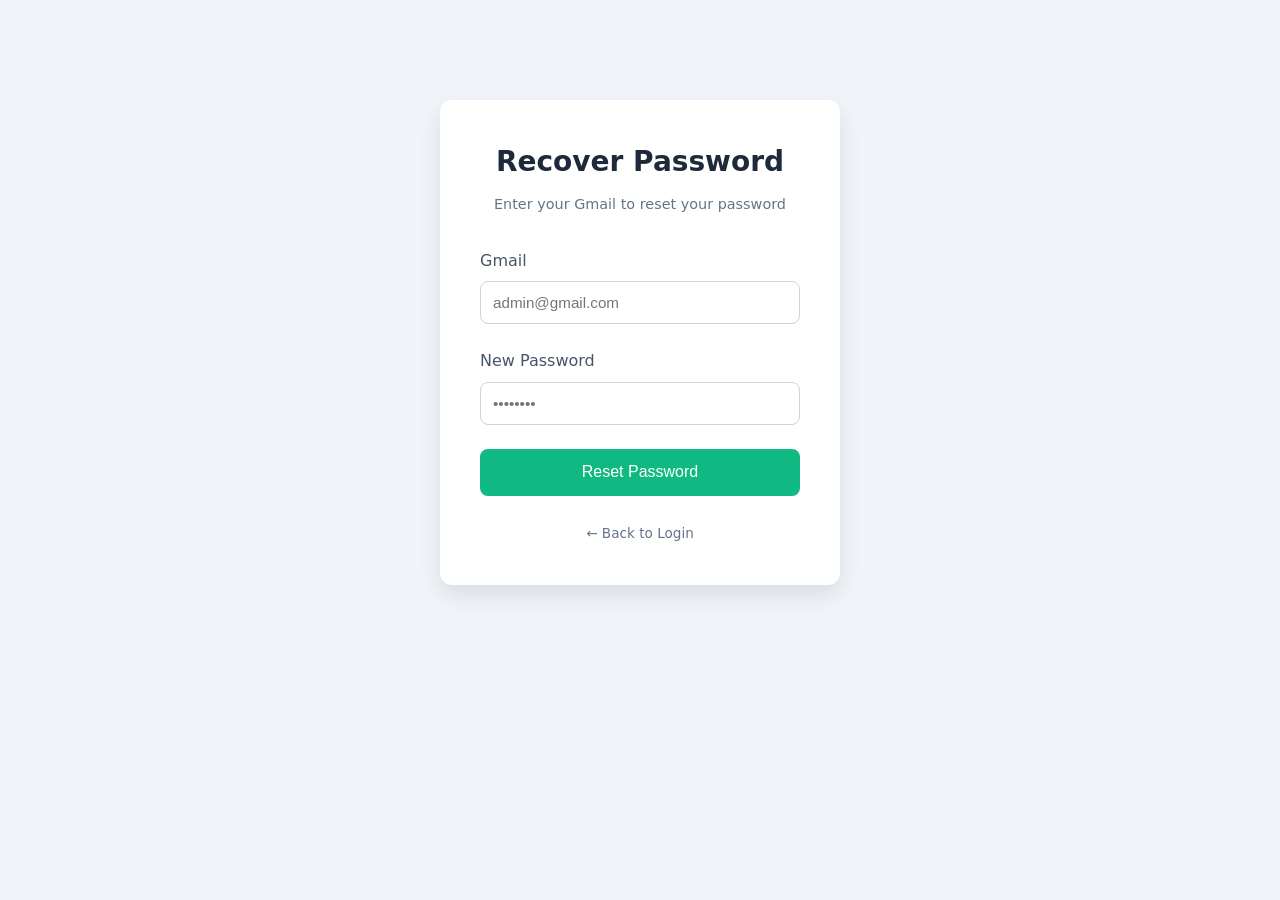
<file: forgot-password.html>
<!DOCTYPE html>
<html lang="en">

<head>
    <meta charset="UTF-8">
    <meta name="viewport" content="width=device-width, initial-scale=1.0">
    <title>Forgot Password | TechSimple ICT</title>
    <link rel="stylesheet" href="styles.css">
    <style>
        .login-container {
            max-width: 400px;
            margin: 100px auto;
            background: white;
            padding: 2.5rem;
            border-radius: 12px;
            box-shadow: 0 10px 25px rgba(0, 0, 0, 0.1);
        }

        .login-header {
            text-align: center;
            margin-bottom: 2rem;
        }

        .login-header h2 {
            color: #1e293b;
            font-size: 1.75rem;
            margin-bottom: 0.5rem;
        }

        .login-header p {
            color: #64748b;
            font-size: 0.9rem;
        }

        .form-group {
            margin-bottom: 1.5rem;
        }

        .form-group label {
            display: block;
            margin-bottom: 0.5rem;
            font-weight: 500;
            color: #475569;
        }

        .form-group input {
            width: 100%;
            padding: 0.75rem;
            border: 1px solid #cbd5e1;
            border-radius: 8px;
            font-size: 0.95rem;
        }

        .error-msg {
            color: #ef4444;
            background: #fef2f2;
            padding: 0.75rem;
            border-radius: 6px;
            font-size: 0.85rem;
            margin-bottom: 1.5rem;
            display: none;
            border: 1px solid #fee2e2;
        }

        .success-msg {
            color: #166534;
            background: #dcfce7;
            padding: 0.75rem;
            border-radius: 6px;
            font-size: 0.85rem;
            margin-bottom: 1.5rem;
            display: none;
            border: 1px solid #bbfc7e;
        }
    </style>
</head>

<body style="background: #f1f5f9;">
    <div class="login-container">
        <div class="login-header">
            <h2>Recover Password</h2>
            <p>Enter your Gmail to reset your password</p>
        </div>

        <div id="errorMsg" class="error-msg">Email not found.</div>
        <div id="successMsg" class="success-msg">Password reset successful! Redirecting...</div>

        <form id="recoverForm">
            <div class="form-group">
                <label>Gmail</label>
                <input type="email" id="email" placeholder="admin@gmail.com" required>
            </div>
            <div class="form-group">
                <label>New Password</label>
                <input type="password" id="newPassword" placeholder="••••••••" required>
            </div>
            <button type="submit" class="btn" style="width: 100%; padding: 0.9rem; font-size: 1rem;">Reset
                Password</button>
        </form>

        <div style="text-align: center; margin-top: 1.5rem;">
            <a href="login.html" style="color: #64748b; font-size: 0.85rem; text-decoration: none;">← Back to Login</a>
        </div>
    </div>

    <script src="js/data.js"></script>
    <script>
        const form = document.getElementById('recoverForm');
        const errorMsg = document.getElementById('errorMsg');
        const successMsg = document.getElementById('successMsg');

        form.addEventListener('submit', (e) => {
            e.preventDefault();
            const email = document.getElementById('email').value;
            const newPassword = document.getElementById('newPassword').value;

            const success = DataManager.updateAdminPassword(email, newPassword);

            if (success) {
                successMsg.style.display = 'block';
                errorMsg.style.display = 'none';
                setTimeout(() => {
                    window.location.href = 'login.html';
                }, 2000);
            } else {
                errorMsg.style.display = 'block';
                successMsg.style.display = 'none';
            }
        });
    </script>
</body>

</html>
</file>
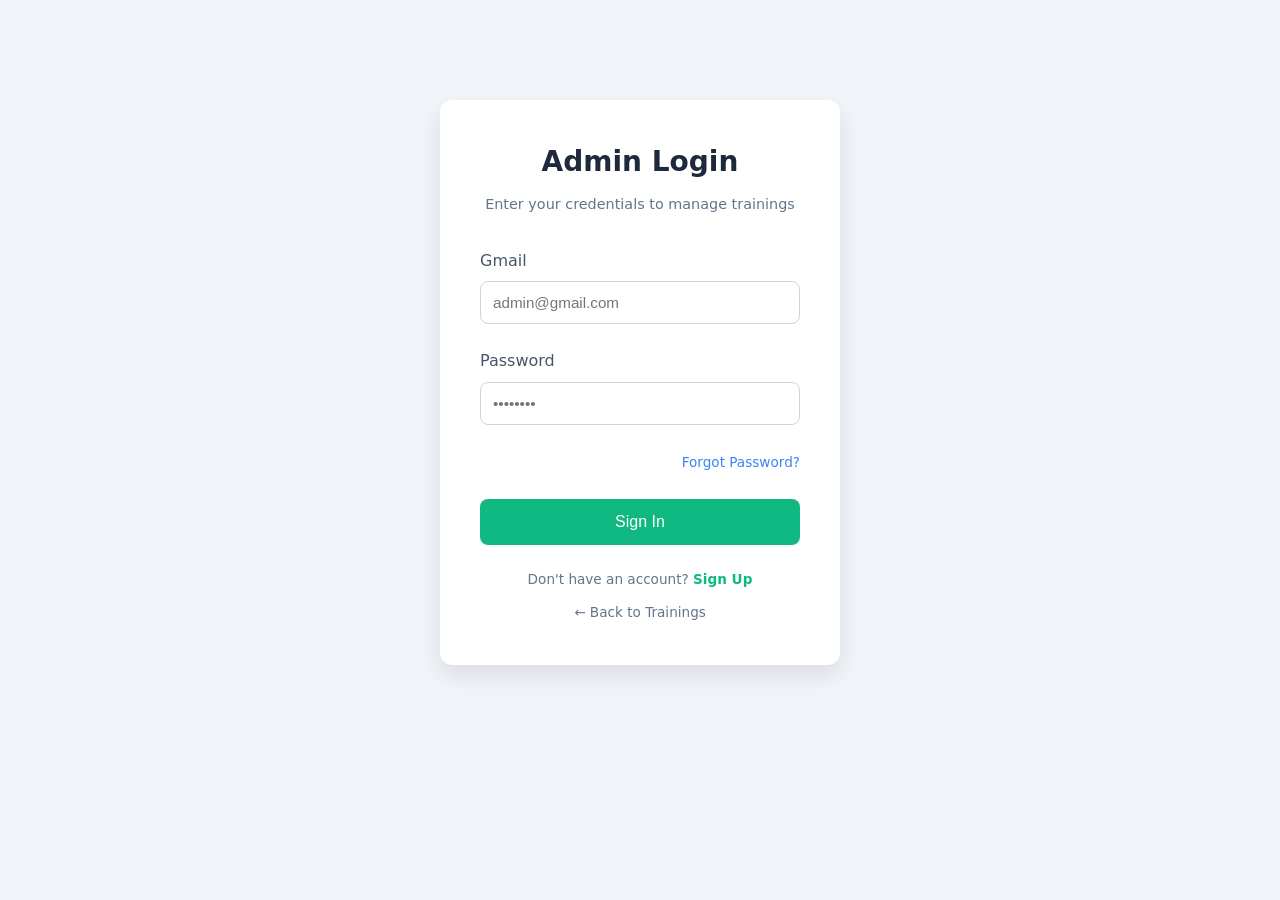
<file: login.html>
<!DOCTYPE html>
<html lang="en">

<head>
    <meta charset="UTF-8">
    <meta name="viewport" content="width=device-width, initial-scale=1.0">
    <title>Admin Login | TechSimple ICT</title>
    <link rel="stylesheet" href="styles.css">
    <style>
        .login-container {
            max-width: 400px;
            margin: 100px auto;
            background: white;
            padding: 2.5rem;
            border-radius: 12px;
            box-shadow: 0 10px 25px rgba(0, 0, 0, 0.1);
        }

        .login-header {
            text-align: center;
            margin-bottom: 2rem;
        }

        .login-header h2 {
            color: #1e293b;
            font-size: 1.75rem;
            margin-bottom: 0.5rem;
        }

        .login-header p {
            color: #64748b;
            font-size: 0.9rem;
        }

        .form-group {
            margin-bottom: 1.5rem;
        }

        .form-group label {
            display: block;
            margin-bottom: 0.5rem;
            font-weight: 500;
            color: #475569;
        }

        .form-group input {
            width: 100%;
            padding: 0.75rem;
            border: 1px solid #cbd5e1;
            border-radius: 8px;
            font-size: 0.95rem;
        }

        .error-msg {
            color: #ef4444;
            background: #fef2f2;
            padding: 0.75rem;
            border-radius: 6px;
            font-size: 0.85rem;
            margin-bottom: 1.5rem;
            display: none;
            border: 1px solid #fee2e2;
        }
    </style>
</head>

<body style="background: #f1f5f9;">
    <div class="login-container">
        <div class="login-header">
            <h2>Admin Login</h2>
            <p>Enter your credentials to manage trainings</p>
        </div>

        <div id="errorMsg" class="error-msg">Invalid username or password.</div>

        <form id="loginForm">
            <div class="form-group">
                <label>Gmail</label>
                <input type="email" id="email" placeholder="admin@gmail.com" required>
            </div>
            <div class="form-group">
                <label>Password</label>
                <input type="password" id="password" placeholder="••••••••" required>
            </div>
            <div style="text-align: right; margin-bottom: 1.5rem;">
                <a href="forgot-password.html" style="color: #3b82f6; font-size: 0.85rem; text-decoration: none;">Forgot
                    Password?</a>
            </div>
            <button type="submit" class="btn" style="width: 100%; padding: 0.9rem; font-size: 1rem;">Sign In</button>
        </form>

        <div style="text-align: center; margin-top: 1.5rem;">
            <p style="color: #64748b; font-size: 0.85rem; margin-bottom: 0.5rem;">Don't have an account? <a
                    href="signup.html" style="color: #10b981; text-decoration: none; font-weight: 600;">Sign Up</a></p>
            <a href="trainings.html" style="color: #64748b; font-size: 0.85rem; text-decoration: none;">← Back to
                Trainings</a>
        </div>
    </div>

    <script src="js/data.js"></script>
    <script>
        const form = document.getElementById('loginForm');
        const errorMsg = document.getElementById('errorMsg');

        form.addEventListener('submit', (e) => {
            e.preventDefault();
            const email = document.getElementById('email').value;
            const password = document.getElementById('password').value;

            const users = DataManager.getAdminUsers();
            const user = users.find(u => u.email === email && u.password === password);

            if (user) {
                sessionStorage.setItem('isAdminAuthenticated', 'true');
                window.location.href = 'index.html';
            } else {
                errorMsg.style.display = 'block';
            }
        });
    </script>
</body>

</html>
</file>
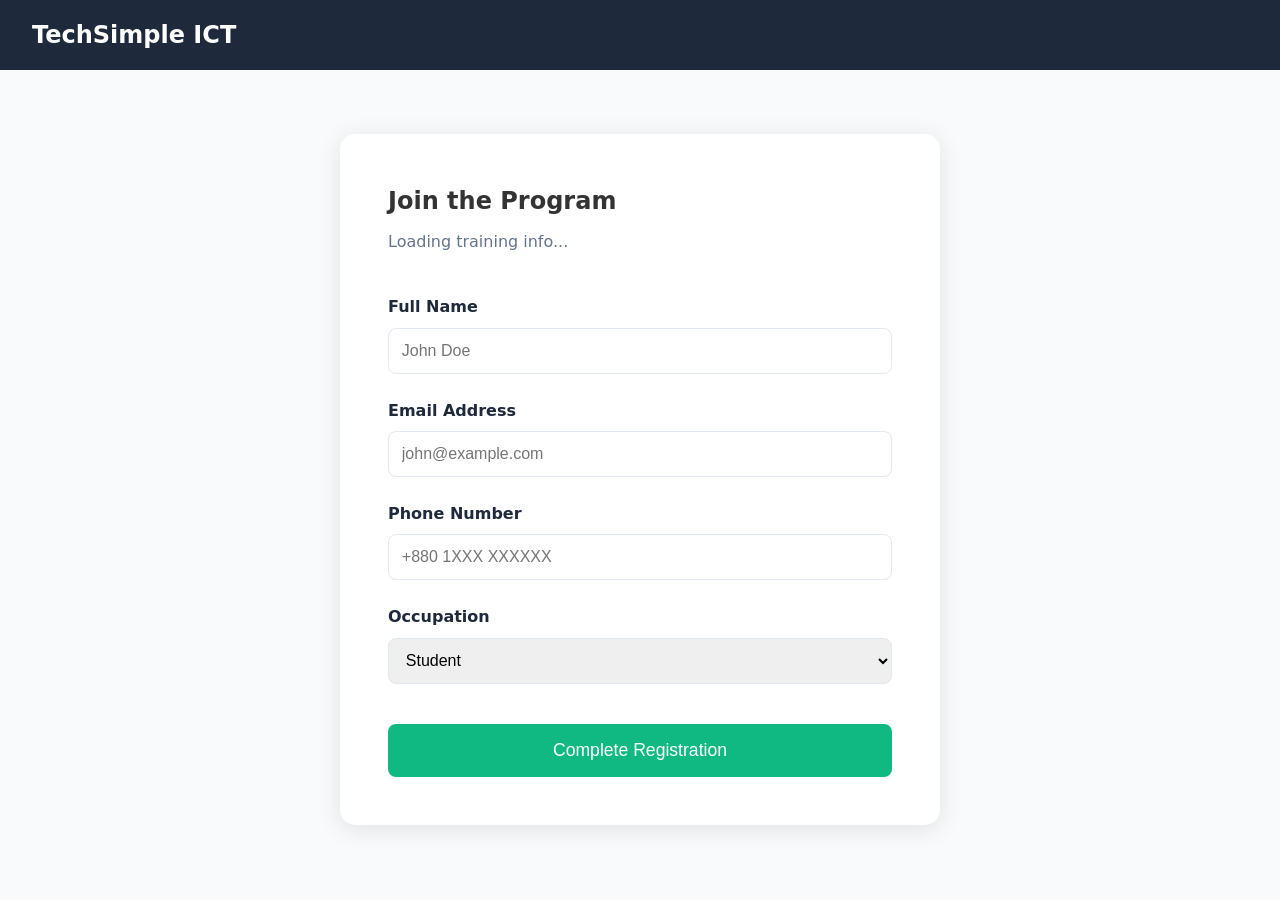
<file: register.html>
<!DOCTYPE html>
<html lang="en">

<head>
    <meta charset="UTF-8">
    <meta name="viewport" content="width=device-width, initial-scale=1.0">
    <title>Register | TechSimple ICT</title>
    <link rel="stylesheet" href="styles.css">
    <style>
        .reg-container {
            max-width: 600px;
            margin: 4rem auto;
            background: white;
            padding: 3rem;
            border-radius: 15px;
            box-shadow: 0 4px 25px rgba(0, 0, 0, 0.1);
        }

        .form-group {
            margin-bottom: 1.5rem;
        }

        .form-group label {
            display: block;
            margin-bottom: 0.5rem;
            font-weight: 600;
            color: #1e293b;
        }

        .form-group input,
        .form-group select {
            width: 100%;
            padding: 0.8rem;
            border: 1px solid #e2e8f0;
            border-radius: 8px;
            font-size: 1rem;
        }

        .success-overlay {
            display: none;
            position: fixed;
            top: 0;
            left: 0;
            width: 100%;
            height: 100%;
            background: rgba(255, 255, 255, 0.95);
            z-index: 100;
            flex-direction: column;
            align-items: center;
            justify-content: center;
            text-align: center;
        }
    </style>
</head>

<body style="background: #f8fafc; padding: 0;">
    <nav style="background: #1e293b; padding: 1rem 2rem; color: white;">
        <h1><a href="trainings.html" style="color: white; text-decoration: none;">TechSimple ICT</a></h1>
    </nav>

    <div class="reg-container">
        <h2 style="margin-bottom: 0.5rem;">Join the Program</h2>
        <p id="trainingTitle" style="color: #64748b; margin-bottom: 2.5rem; font-weight: 500;">Loading training info...
        </p>

        <form id="regForm">
            <input type="hidden" id="trainingId">
            <div class="form-group">
                <label>Full Name</label>
                <input type="text" id="fullName" required placeholder="John Doe">
            </div>
            <div class="form-group">
                <label>Email Address</label>
                <input type="email" id="email" required placeholder="john@example.com">
            </div>
            <div class="form-group">
                <label>Phone Number</label>
                <input type="tel" id="phone" required placeholder="+880 1XXX XXXXXX">
            </div>
            <div class="form-group">
                <label>Occupation</label>
                <select id="occupation">
                    <option>Student</option>
                    <option>Professional</option>
                    <option>Other</option>
                </select>
            </div>
            <button type="submit" class="btn"
                style="width: 100%; padding: 1rem; font-size: 1.1rem; margin-top: 1rem;">Complete Registration</button>
        </form>
    </div>

    <div id="successOverlay" class="success-overlay">
        <div
            style="background: #dcfce7; color: #166534; width: 80px; height: 80px; border-radius: 50%; display: flex; align-items: center; justify-content: center; font-size: 2.5rem; margin-bottom: 1.5rem;">
            ✓</div>
        <h2 style="font-size: 2rem; color: #1e293b;">Registration Successful!</h2>
        <p style="color: #64748b; margin-bottom: 2rem;">You have been registered for the program. We will contact you
            soon.</p>
        <a href="trainings.html" class="btn">Back to Trainings</a>
    </div>

    <script src="js/data.js"></script>
    <script src="js/logic.js"></script>
    <script>
        const urlParams = new URLSearchParams(window.location.search);
        const tId = urlParams.get('id');
        const form = document.getElementById('regForm');
        const titleEl = document.getElementById('trainingTitle');

        const training = DataManager.getTrainings().find(t => t.id === tId);

        if (!training || !LogicManager.isRegistrationOpen(training)) {
            alert('Registration is closed for this program or it does not exist.');
            window.location.href = 'trainings.html';
        } else {
            titleEl.textContent = `Registering for: ${training.title}`;
            document.getElementById('trainingId').value = tId;
        }

        form.addEventListener('submit', (e) => {
            e.preventDefault();

            const registration = {
                trainingId: tId,
                trainingTitle: training.title,
                name: document.getElementById('fullName').value,
                email: document.getElementById('email').value,
                phone: document.getElementById('phone').value,
                occupation: document.getElementById('occupation').value
            };

            DataManager.saveRegistration(registration);
            document.getElementById('successOverlay').style.display = 'flex';
        });
    </script>
</body>

</html>
</file>
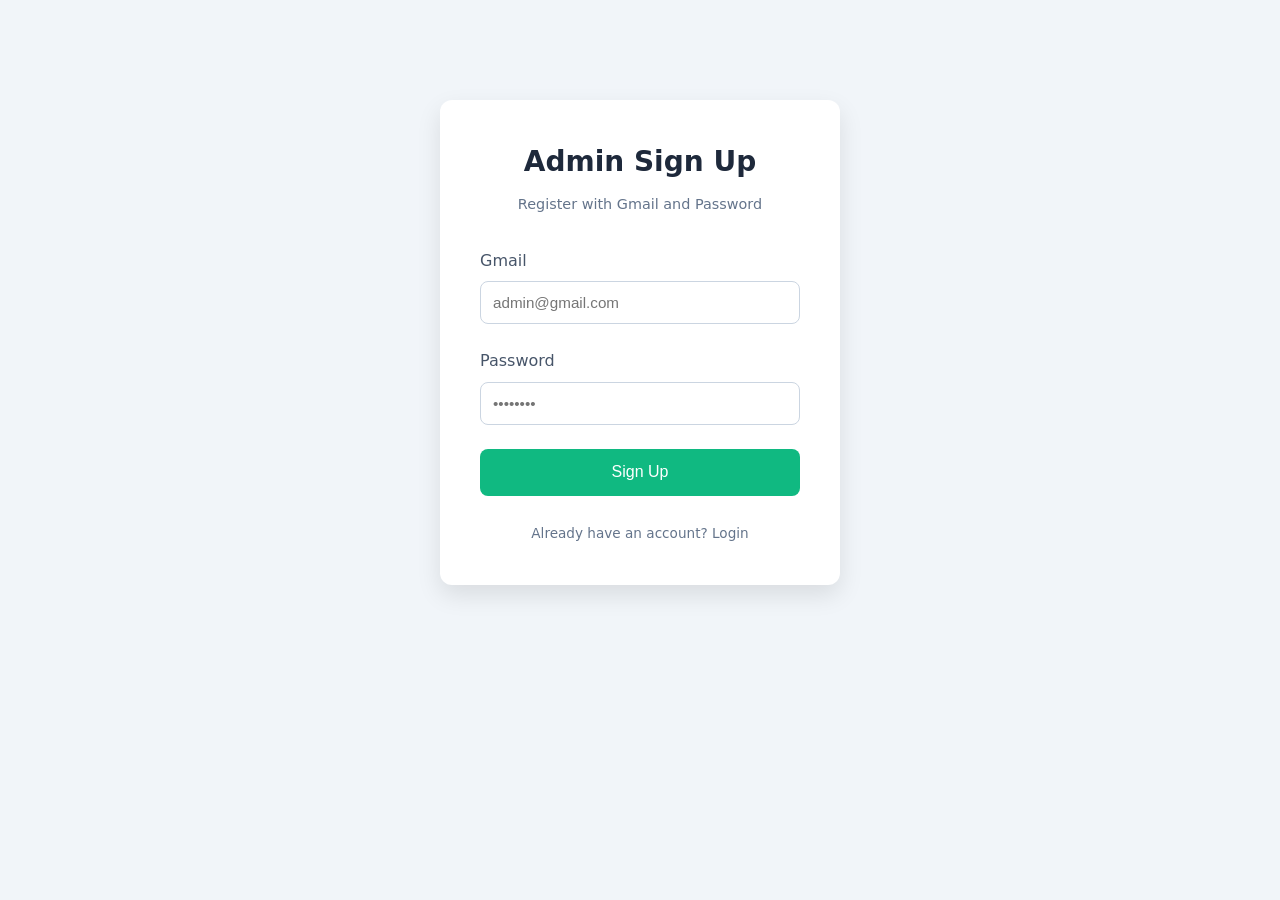
<file: signup.html>
<!DOCTYPE html>
<html lang="en">

<head>
    <meta charset="UTF-8">
    <meta name="viewport" content="width=device-width, initial-scale=1.0">
    <title>Admin Sign Up | TechSimple ICT</title>
    <link rel="stylesheet" href="styles.css">
    <style>
        .login-container {
            max-width: 400px;
            margin: 100px auto;
            background: white;
            padding: 2.5rem;
            border-radius: 12px;
            box-shadow: 0 10px 25px rgba(0, 0, 0, 0.1);
        }

        .login-header {
            text-align: center;
            margin-bottom: 2rem;
        }

        .login-header h2 {
            color: #1e293b;
            font-size: 1.75rem;
            margin-bottom: 0.5rem;
        }

        .login-header p {
            color: #64748b;
            font-size: 0.9rem;
        }

        .form-group {
            margin-bottom: 1.5rem;
        }

        .form-group label {
            display: block;
            margin-bottom: 0.5rem;
            font-weight: 500;
            color: #475569;
        }

        .form-group input {
            width: 100%;
            padding: 0.75rem;
            border: 1px solid #cbd5e1;
            border-radius: 8px;
            font-size: 0.95rem;
        }

        .error-msg {
            color: #ef4444;
            background: #fef2f2;
            padding: 0.75rem;
            border-radius: 6px;
            font-size: 0.85rem;
            margin-bottom: 1.5rem;
            display: none;
            border: 1px solid #fee2e2;
        }
    </style>
</head>

<body style="background: #f1f5f9;">
    <div class="login-container">
        <div class="login-header">
            <h2>Admin Sign Up</h2>
            <p>Register with Gmail and Password</p>
        </div>

        <div id="errorMsg" class="error-msg">User already exists with this Gmail.</div>

        <form id="signupForm">
            <div class="form-group">
                <label>Gmail</label>
                <input type="email" id="email" placeholder="admin@gmail.com" required>
            </div>
            <div class="form-group">
                <label>Password</label>
                <input type="password" id="password" placeholder="••••••••" required>
            </div>
            <button type="submit" class="btn" style="width: 100%; padding: 0.9rem; font-size: 1rem;">Sign Up</button>
        </form>

        <div style="text-align: center; margin-top: 1.5rem;">
            <a href="login.html" style="color: #64748b; font-size: 0.85rem; text-decoration: none;">Already have an
                account? Login</a>
        </div>
    </div>

    <script src="js/data.js"></script>
    <script>
        const form = document.getElementById('signupForm');
        const errorMsg = document.getElementById('errorMsg');

        form.addEventListener('submit', (e) => {
            e.preventDefault();
            const email = document.getElementById('email').value;
            const password = document.getElementById('password').value;

            if (!email.endsWith('@gmail.com')) {
                alert('Please use a Gmail address.');
                return;
            }

            const users = DataManager.getAdminUsers();
            if (users.some(u => u.email === email)) {
                errorMsg.style.display = 'block';
                return;
            }

            DataManager.saveAdminUser({ email, password });
            alert('Sign up successful! Please login.');
            window.location.href = 'login.html';
        });
    </script>
</body>

</html>
</file>
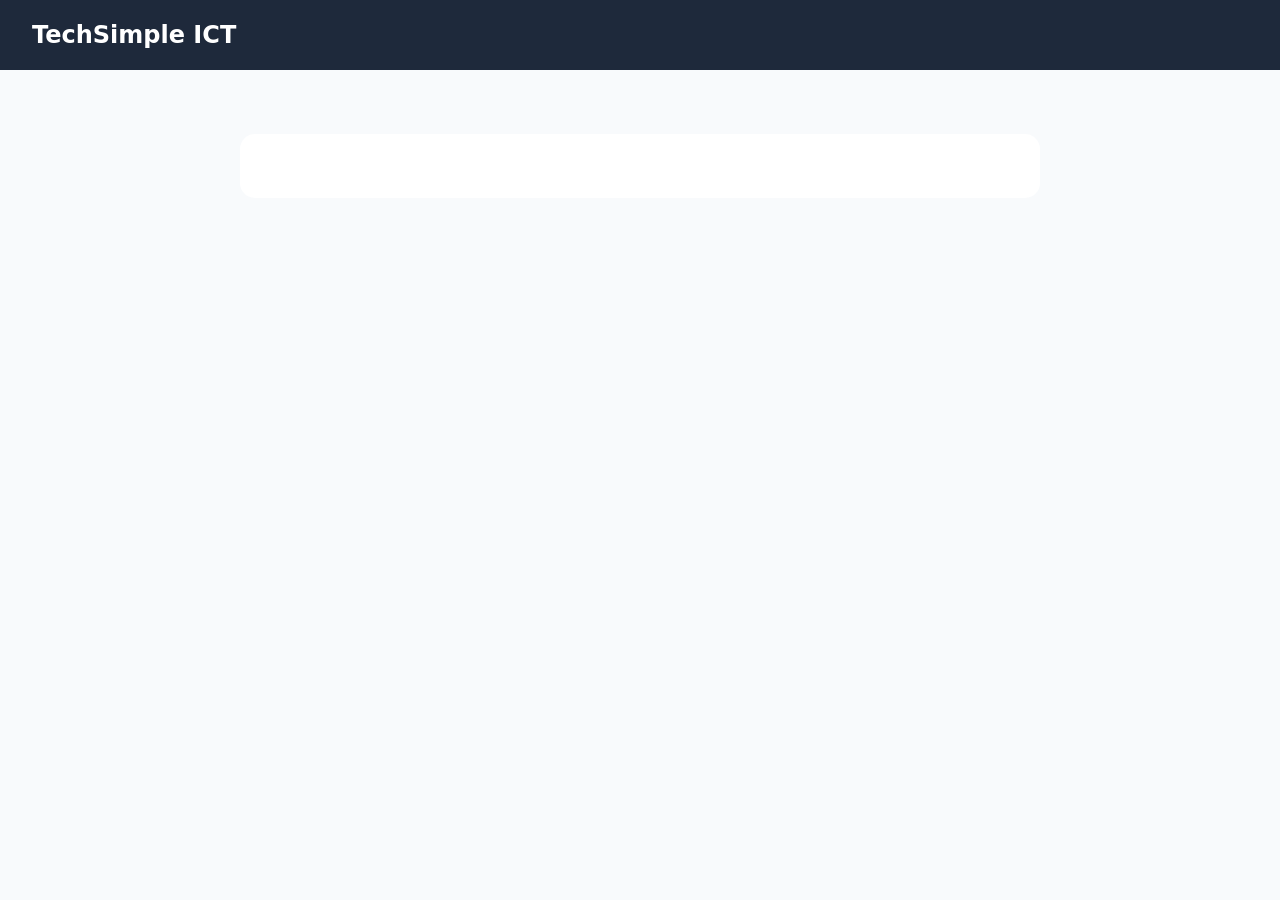
<file: training-detail.html>
<!DOCTYPE html>
<html lang="en">

<head>
    <meta charset="UTF-8">
    <meta name="viewport" content="width=device-width, initial-scale=1.0">
    <title>Training Details | TechSimple ICT</title>
    <link rel="stylesheet" href="styles.css">
</head>

<body style="background: #f8fafc; padding: 0;">
    <nav style="background: #1e293b; padding: 1rem 2rem; color: white;">
        <h1><a href="trainings.html" style="color: white; text-decoration: none;">TechSimple ICT</a></h1>
    </nav>

    <main id="detailView"
        style="max-width: 800px; margin: 4rem auto; padding: 2rem; background: white; border-radius: 15px; shadow: 0 4px 20px rgba(0,0,0,0.08);">
        <!-- Dynamic Content -->
    </main>

    <script src="js/data.js"></script>
    <script src="js/logic.js"></script>
    <script>
        const urlParams = new URLSearchParams(window.location.search);
        const trainingId = urlParams.get('id');
        const detailView = document.getElementById('detailView');

        function renderDetails() {
            const trainings = DataManager.getTrainings();
            const offers = DataManager.getOffers();
            const training = trainings.find(t => t.id === trainingId);

            if (!training) {
                detailView.innerHTML = '<h1>Training not found</h1>';
                return;
            }

            const finalPrice = LogicManager.calculatePrice(training, offers);
            const isOpen = LogicManager.isRegistrationOpen(training);

            detailView.innerHTML = `
                <div style="margin-bottom: 2rem;">
                    <span style="background: #dbeafe; color: #1e40af; padding: 0.25rem 1rem; border-radius: 20px; font-weight: 600;">${training.category}</span>
                    <h1 style="font-size: 2.5rem; margin: 1rem 0; color: #1e293b;">${training.title}</h1>
                    <p style="color: #64748b; font-size: 1.1rem;">${training.description}</p>
                </div>

                <div style="display: grid; grid-template-columns: 1fr 1fr; gap: 2rem; margin-bottom: 3rem; padding: 2rem; background: #f8fafc; border-radius: 12px;">
                    <div>
                        <p style="color: #94a3b8; font-size: 0.9rem; margin-bottom: 0.25rem;">Instructor</p>
                        <p style="font-weight: 600; color: #1e293b;">${training.instructor}</p>
                    </div>
                    <div>
                        <p style="color: #94a3b8; font-size: 0.9rem; margin-bottom: 0.25rem;">Start Date</p>
                        <p style="font-weight: 600; color: #1e293b;">${LogicManager.getFormattedDate(training.startDate)}</p>
                    </div>
                    <div>
                        <p style="color: #94a3b8; font-size: 0.9rem; margin-bottom: 0.25rem;">Program Fee</p>
                        <p style="font-weight: 700; color: #10b981; font-size: 1.5rem;">৳${finalPrice.toLocaleString()} ${finalPrice < training.fee ? `<small style="text-decoration: line-through; color: #94a3b8; font-size: 1rem;">৳${training.fee.toLocaleString()}</small>` : ''}</p>
                    </div>
                    <div>
                        <p style="color: #94a3b8; font-size: 0.9rem; margin-bottom: 0.25rem;">Registration Deadline</p>
                        <p style="font-weight: 600; color: ${isOpen ? '#1e293b' : '#ef4444'};">${LogicManager.getFormattedDate(training.deadline)}</p>
                    </div>
                </div>

                ${isOpen ?
                    `<a href="register.html?id=${training.id}" class="btn" style="padding: 1rem 2rem; font-size: 1.1rem; text-decoration: none; text-align: center; display: block;">Proceed to Registration</a>` :
                    `<button class="btn" disabled style="padding: 1rem 2rem; font-size: 1.1rem; background: #94a3b8; width: 100%;">Registration Closed</button>`
                }
            `;
        }

        renderDetails();
    </script>
</body>

</html>
</file>
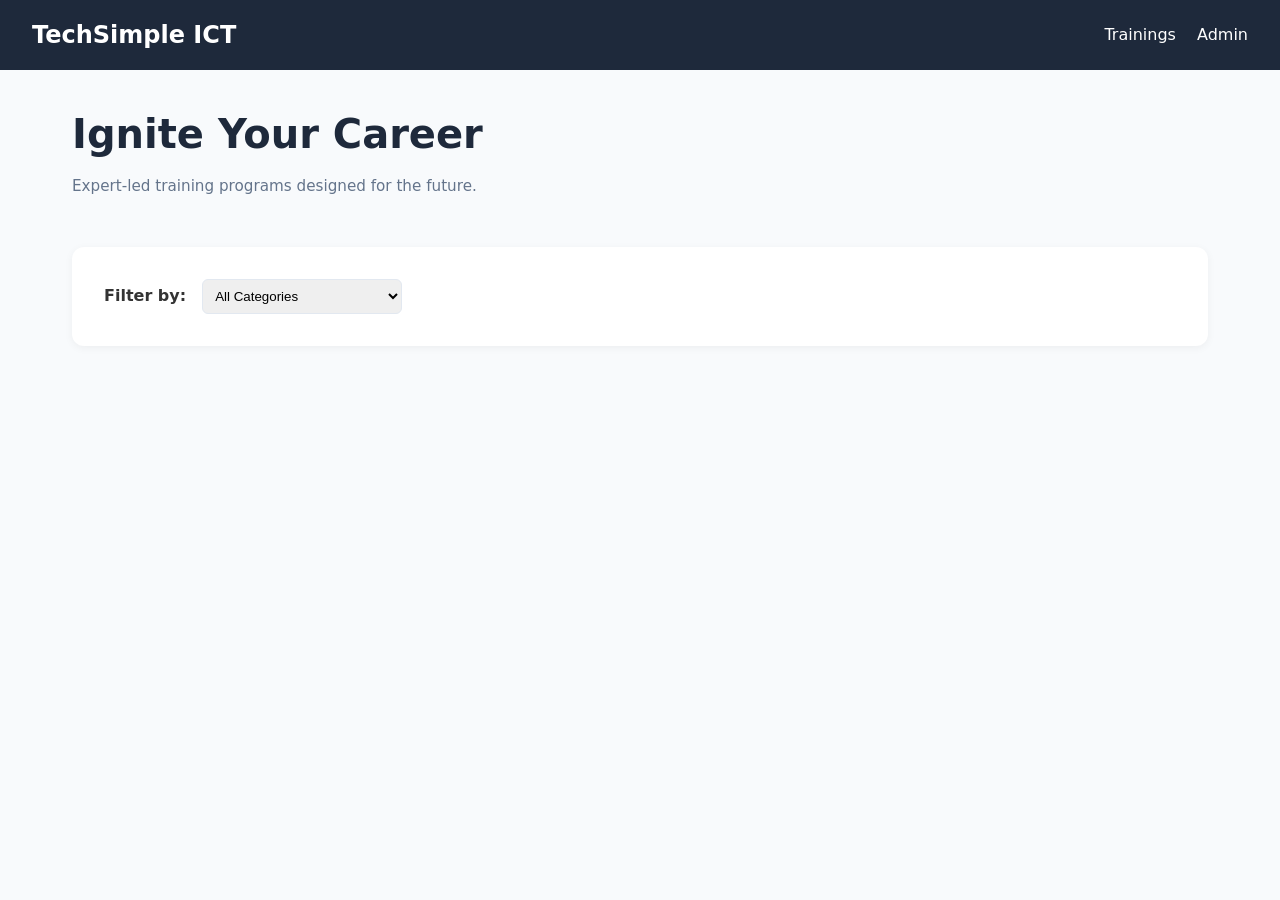
<file: trainings.html>
<!DOCTYPE html>
<html lang="en">

<head>
    <meta charset="UTF-8">
    <meta name="viewport" content="width=device-width, initial-scale=1.0">
    <title>Training Programs | TechSimple ICT</title>
    <link rel="stylesheet" href="styles.css">
    <style>
        .user-nav {
            background: #1e293b;
            padding: 1rem 2rem;
            color: white;
            display: flex;
            justify-content: space-between;
            align-items: center;
        }

        .user-nav a {
            color: white;
            text-decoration: none;
            margin-left: 1rem;
        }

        .filter-section {
            padding: 2rem;
            background: white;
            margin-bottom: 2rem;
            border-radius: 12px;
            box-shadow: 0 2px 8px rgba(0, 0, 0, 0.05);
            display: flex;
            gap: 1rem;
            align-items: center;
        }

        .training-grid {
            display: grid;
            grid-template-columns: repeat(auto-fill, minmax(300px, 1fr));
            gap: 2rem;
        }

        .training-card {
            background: white;
            border-radius: 15px;
            overflow: hidden;
            box-shadow: 0 4px 20px rgba(0, 0, 0, 0.08);
            transition: transform 0.3s ease;
            position: relative;
        }

        .training-card:hover {
            transform: translateY(-5px);
        }

        .card-content {
            padding: 1.5rem;
        }

        .badge {
            display: inline-block;
            padding: 0.25rem 0.75rem;
            border-radius: 20px;
            font-size: 0.8rem;
            font-weight: 600;
            margin-bottom: 1rem;
        }

        .badge-Certification {
            background: #dcfce7;
            color: #166534;
        }

        .badge-Professional {
            background: #dbeafe;
            color: #1e40af;
        }

        .badge-Corporate {
            background: #fef3c7;
            color: #92400e;
        }

        .price {
            font-size: 1.25rem;
            font-weight: 700;
            color: #10b981;
        }

        .old-price {
            text-decoration: line-through;
            color: #94a3b8;
            font-size: 0.9rem;
            margin-right: 0.5rem;
        }

        .offer-tag {
            position: absolute;
            top: 1rem;
            right: 1rem;
            background: #ef4444;
            color: white;
            padding: 0.2rem 0.6rem;
            border-radius: 4px;
            font-size: 0.75rem;
            font-weight: 700;
        }
    </style>
</head>

<body style="background: #f8fafc; padding: 0;">
    <nav class="user-nav">
        <h1>TechSimple ICT</h1>
        <div>
            <a href="trainings.html">Trainings</a>
            <a href="index.html">Admin</a>
        </div>
    </nav>

    <main style="max-width: 1200px; margin: 0 auto; padding: 2rem;">
        <header style="margin-bottom: 3rem;">
            <h1 style="font-size: 2.5rem; color: #1e293b;">Ignite Your Career</h1>
            <p style="color: #64748b;">Expert-led training programs designed for the future.</p>
        </header>

        <section class="filter-section">
            <span style="font-weight: 600;">Filter by:</span>
            <select id="categoryFilter"
                style="padding: 0.5rem; border-radius: 6px; border: 1px solid #e2e8f0; width: 200px;">
                <option value="All">All Categories</option>
                <option value="Certification">Certification</option>
                <option value="Professional">Professional</option>
                <option value="Corporate">Corporate</option>
            </select>
        </section>

        <div id="trainingGrid" class="training-grid">
            <!-- Dynamic Content -->
        </div>
    </main>

    <script src="js/data.js"></script>
    <script src="js/logic.js"></script>
    <script>
        const grid = document.getElementById('trainingGrid');
        const filter = document.getElementById('categoryFilter');

        function renderTrainings() {
            const trainings = DataManager.getTrainings();
            const offers = DataManager.getOffers();
            const selectedCategory = filter.value;

            grid.innerHTML = '';

            trainings
                .filter(t => selectedCategory === 'All' || t.category === selectedCategory)
                .forEach(t => {
                    const finalPrice = LogicManager.calculatePrice(t, offers);
                    const hasOffer = finalPrice < t.fee;

                    const card = `
                        <div class="training-card">
                            ${hasOffer ? '<div class="offer-tag">ACTIVE OFFER</div>' : ''}
                            <div class="card-content">
                                <span class="badge badge-${t.category}">${t.category}</span>
                                <h3 style="margin-bottom: 0.5rem; color: #1e293b;">${t.title}</h3>
                                <p style="color: #64748b; font-size: 0.9rem; margin-bottom: 1rem; height: 3.6rem; overflow: hidden;">${t.description}</p>
                                <div style="display: flex; align-items: center; justify-content: space-between; margin-bottom: 1.5rem;">
                                    <div>
                                        ${hasOffer ? `<span class="old-price">৳${t.fee.toLocaleString()}</span>` : ''}
                                        <span class="price">৳${finalPrice.toLocaleString()}</span>
                                    </div>
                                    <span style="font-size: 0.8rem; color: #94a3b8;">Deadline: ${LogicManager.getFormattedDate(t.deadline)}</span>
                                </div>
                                <a href="training-detail.html?id=${t.id}" class="btn" style="width: 100%; text-align: center; text-decoration: none;">View Details</a>
                            </div>
                        </div>
                    `;
                    grid.innerHTML += card;
                });
        }

        filter.addEventListener('change', renderTrainings);
        renderTrainings();
    </script>
</body>

</html>
</file>
<file: styles.css>
/* Reset & Base Styles */
* {
  margin: 0;
  padding: 0;
  box-sizing: border-box;
}

body {
  font-family: system-ui, -apple-system, BlinkMacSystemFont, 'Segoe UI', Roboto, sans-serif;
  background-color: #f5f5f5;
  color: #333;
  line-height: 1.6;
}

/* Layout */
.layout {
  display: flex;
  min-height: 100vh;
}

/* Sidebar */
.sidebar {
  width: 250px;
  background: linear-gradient(180deg, #1e293b, #0f172a);
  color: #fff;
  padding: 2rem 1.5rem;
  position: fixed;
  height: 100vh;
  overflow-y: auto;
}

.sidebar h2 {
  font-size: 1.5rem;
  margin-bottom: 2rem;
  color: #10b981;
  font-weight: 700;
}

.sidebar nav {
  display: flex;
  flex-direction: column;
  gap: 0.5rem;
}

.sidebar nav a {
  color: #cbd5e1;
  text-decoration: none;
  padding: 0.75rem 1rem;
  border-radius: 8px;
  transition: all 0.3s ease;
  font-size: 0.95rem;
}

.sidebar nav a:hover {
  background-color: rgba(16, 185, 129, 0.1);
  color: #10b981;
}

/* Main Content */
.main {
  margin-left: 250px;
  flex: 1;
  padding: 2rem;
  max-width: calc(100% - 250px);
}

/* Header */
header {
  margin-bottom: 2rem;
}

header h1 {
  font-size: 2rem;
  color: #1e293b;
  margin-bottom: 0.5rem;
}

header p {
  color: #64748b;
  font-size: 0.95rem;
}

/* Stats Section */
.stats {
  display: grid;
  grid-template-columns: repeat(auto-fit, minmax(200px, 1fr));
  gap: 1.5rem;
  margin-bottom: 2rem;
}

.stats .card {
  background: white;
  padding: 1.5rem;
  border-radius: 12px;
  box-shadow: 0 2px 8px rgba(0, 0, 0, 0.1);
  border: 1px solid #e2e8f0;
}

.stats .card h3 {
  font-size: 0.9rem;
  color: #64748b;
  margin-bottom: 0.5rem;
  font-weight: 500;
  text-transform: uppercase;
  letter-spacing: 0.5px;
}

.stats .card p {
  font-size: 2rem;
  font-weight: 700;
  color: #1e293b;
}

/* Panels */
.panel,
.panel-1,
.panel-2 {
  background: white;
  border-radius: 12px;
  padding: 1.5rem;
  margin-bottom: 2rem;
  box-shadow: 0 2px 8px rgba(0, 0, 0, 0.1);
  border: 1px solid #e2e8f0;
}

.panel-header {
  display: flex;
  justify-content: space-between;
  align-items: center;
  margin-bottom: 1.5rem;
  padding-bottom: 1rem;
  border-bottom: 2px solid #f1f5f9;
}

.panel-header h2 {
  font-size: 1.5rem;
  color: #1e293b;
  font-weight: 700;
}

/* Card Info Sections */
.card-info {
  display: grid;
  grid-template-columns: 1fr 1.5fr;
  gap: 1.5rem;
}

.card-info-1 {
  display: flex;
  flex-direction: column;
  gap: 1rem;
}

/* Forms */
.card-1,
.offer-info-card {
  background: #f8fafc;
  padding: 1.5rem;
  border-radius: 10px;
  border: 1px solid #e2e8f0;
  display: flex;
  flex-direction: column;
  gap: 1rem;
}

.card-1 h3,
.offer-info-card h3 {
  font-size: 1.2rem;
  color: #1e293b;
  margin-bottom: 0.5rem;
  font-weight: 600;
}

.card-1 label,
.offer-info-card label {
  font-size: 0.9rem;
  font-weight: 500;
  color: #475569;
  margin-bottom: 0.25rem;
  display: block;
}

.card-1 input[type="text"],
.card-1 input[type="number"],
.card-1 input[type="date"],
.card-1 input[type="search"],
.card-1 select,
.card-1 textarea,
.offer-info-card input[type="text"],
.offer-info-card input[type="number"],
.offer-info-card input[type="date"],
.offer-info-card select {
  width: 100%;
  padding: 0.75rem;
  border: 1px solid #cbd5e1;
  border-radius: 8px;
  font-size: 0.95rem;
  transition: all 0.3s ease;
  background: white;
}

.card-1 input:focus,
.card-1 select:focus,
.card-1 textarea:focus,
.offer-info-card input:focus,
.offer-info-card select:focus {
  outline: none;
  border-color: #10b981;
  box-shadow: 0 0 0 3px rgba(16, 185, 129, 0.1);
}

.card-1 textarea {
  resize: vertical;
  min-height: 80px;
}

/* Buttons */
.btn {
  background: #10b981;
  color: white;
  border: none;
  padding: 0.75rem 1.5rem;
  border-radius: 8px;
  font-size: 0.95rem;
  font-weight: 500;
  cursor: pointer;
  transition: all 0.3s ease;
  display: inline-block;
}

.btn:hover {
  background: #059669;
  transform: translateY(-1px);
  box-shadow: 0 4px 12px rgba(16, 185, 129, 0.3);
}

.search {
  background: #3b82f6;
  color: white;
  border: none;
  padding: 0.5rem 1rem;
  border-radius: 6px;
  font-size: 0.85rem;
  cursor: pointer;
  margin-left: 0.5rem;
}

.search:hover {
  background: #2563eb;
}

/* Tables */
.training-table,
.registration-table {
  width: 100%;
  border-collapse: collapse;
  margin-top: 1rem;
  background: white;
  border-radius: 8px;
  overflow: hidden;
  box-shadow: 0 1px 3px rgba(0, 0, 0, 0.1);
}

.table-header {
  background: #f8fafc;
}

.table-header th {
  padding: 1rem;
  text-align: left;
  font-weight: 600;
  color: #475569;
  font-size: 0.9rem;
  text-transform: uppercase;
  letter-spacing: 0.5px;
  border-bottom: 2px solid #e2e8f0;
}

.table-body td,
.registration-table tbody td {
  padding: 1rem;
  border-bottom: 1px solid #e2e8f0;
  color: #334155;
  font-size: 0.95rem;
}

.table-body tr:hover,
.registration-table tbody tr:hover {
  background-color: #f8fafc;
}

.table-body tr:last-child td,
.registration-table tbody tr:last-child td {
  border-bottom: none;
}

.table-body .btn {
  padding: 0.5rem 1rem;
  font-size: 0.85rem;
  margin-right: 0.5rem;
}

/* Card for Registration Table */
#registrations .card {
  padding: 0;
  overflow: hidden;
}

/* Footer */
footer {
  margin-top: 3rem;
  padding-top: 2rem;
  border-top: 2px solid #e2e8f0;
  text-align: center;
  color: #64748b;
  font-size: 0.9rem;
}

footer p {
  margin-bottom: 0.5rem;
}
</file>
